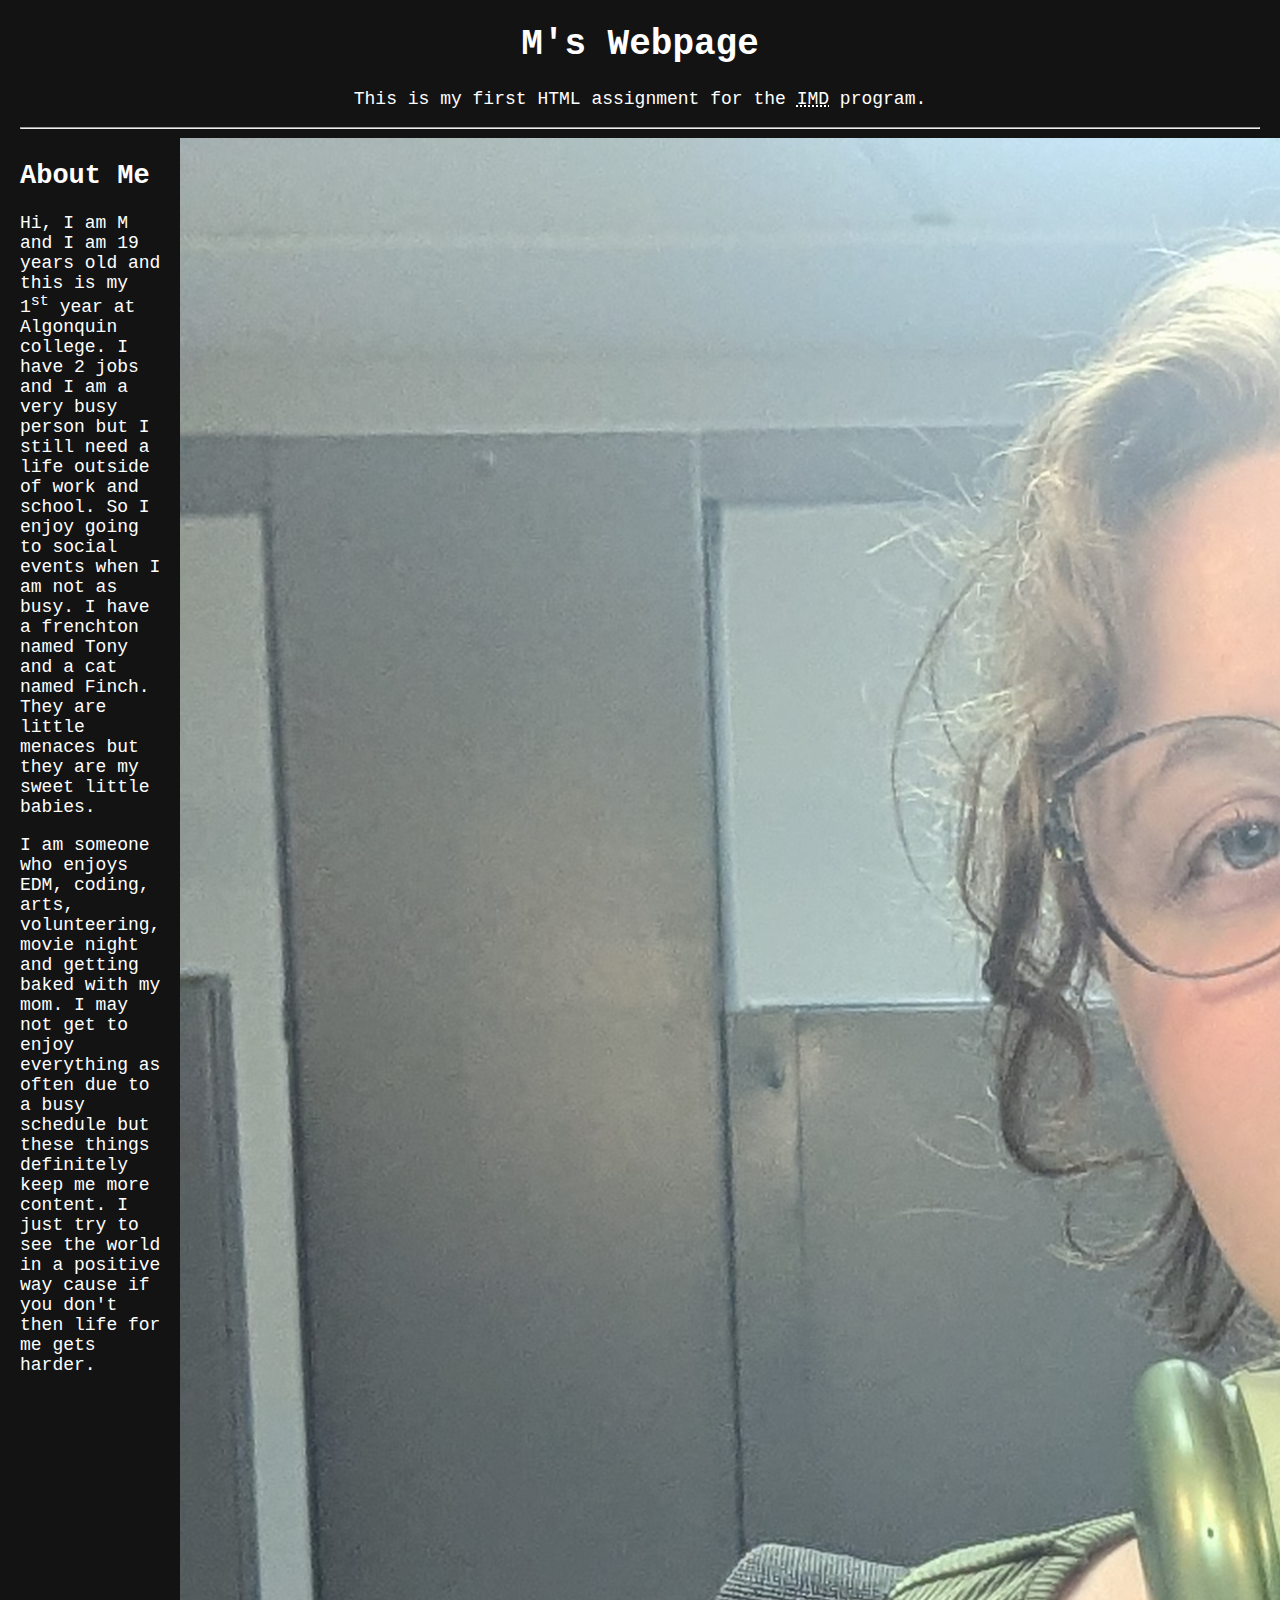
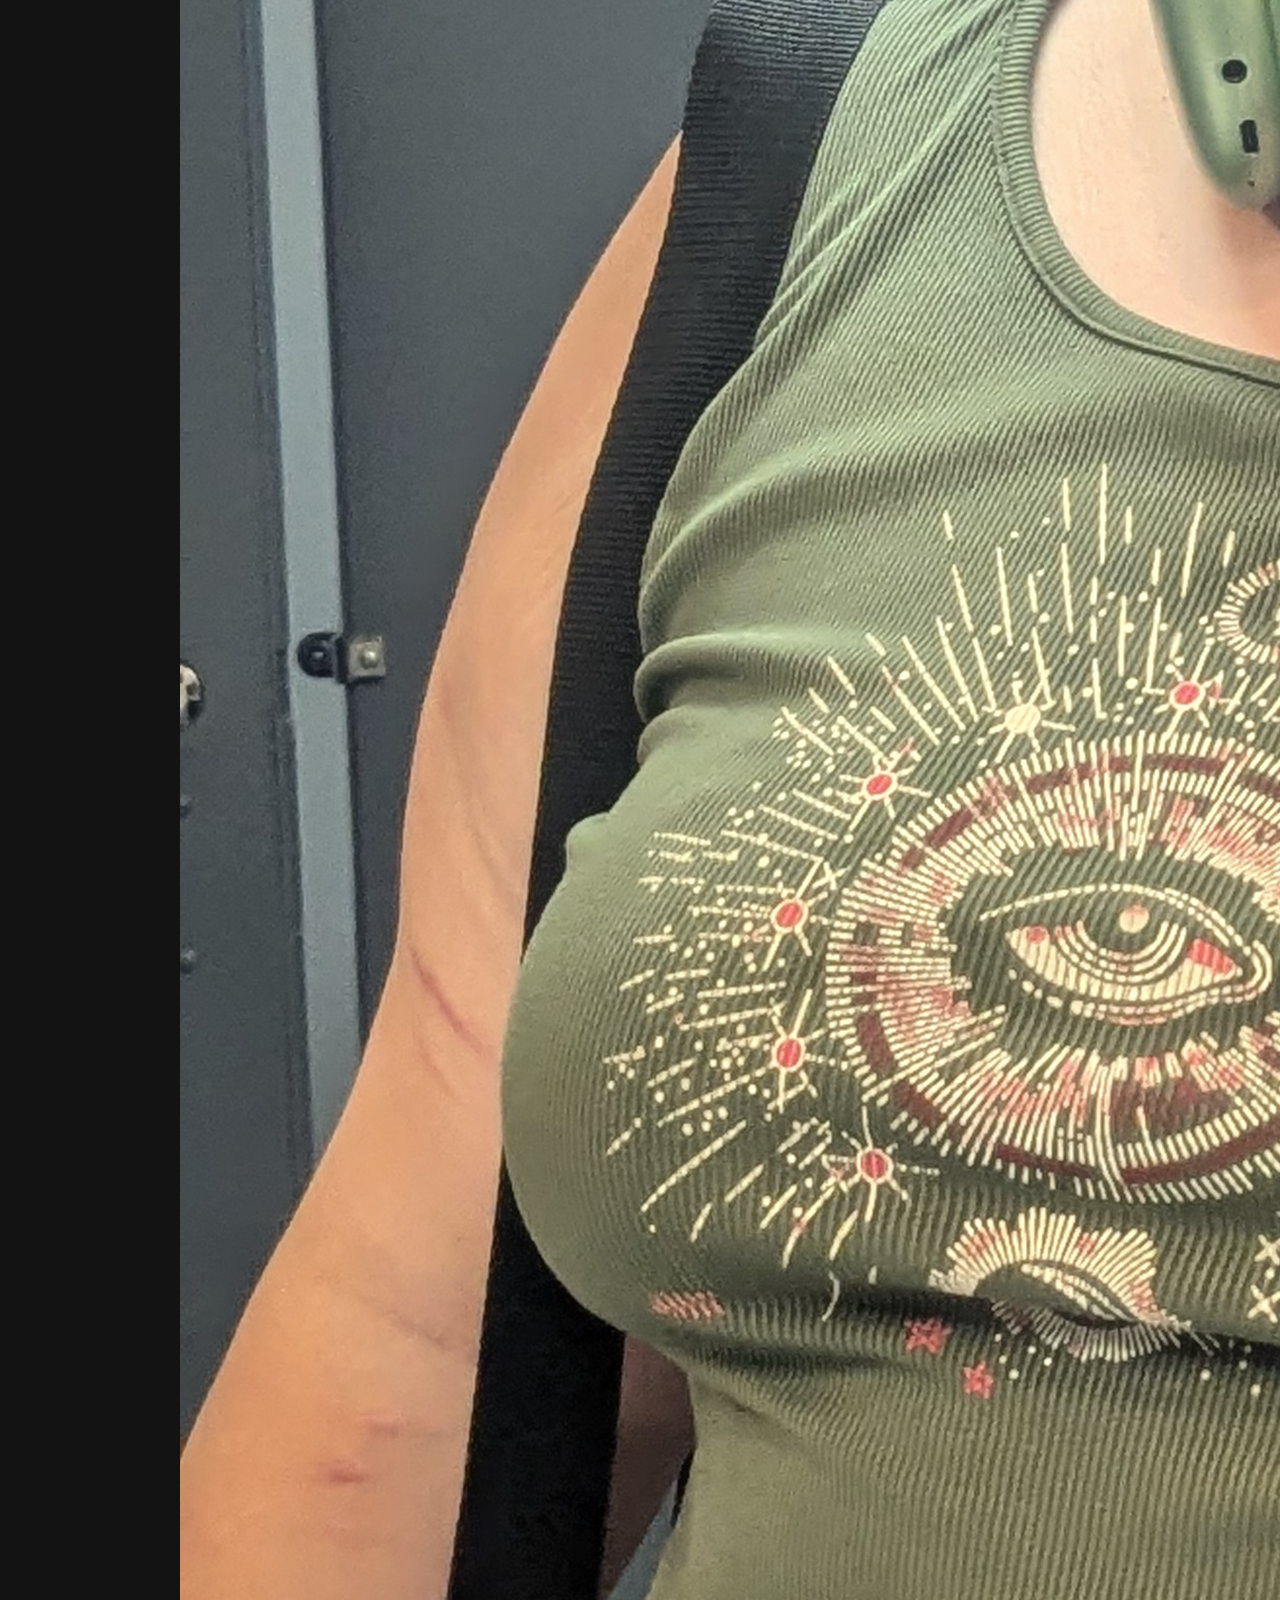
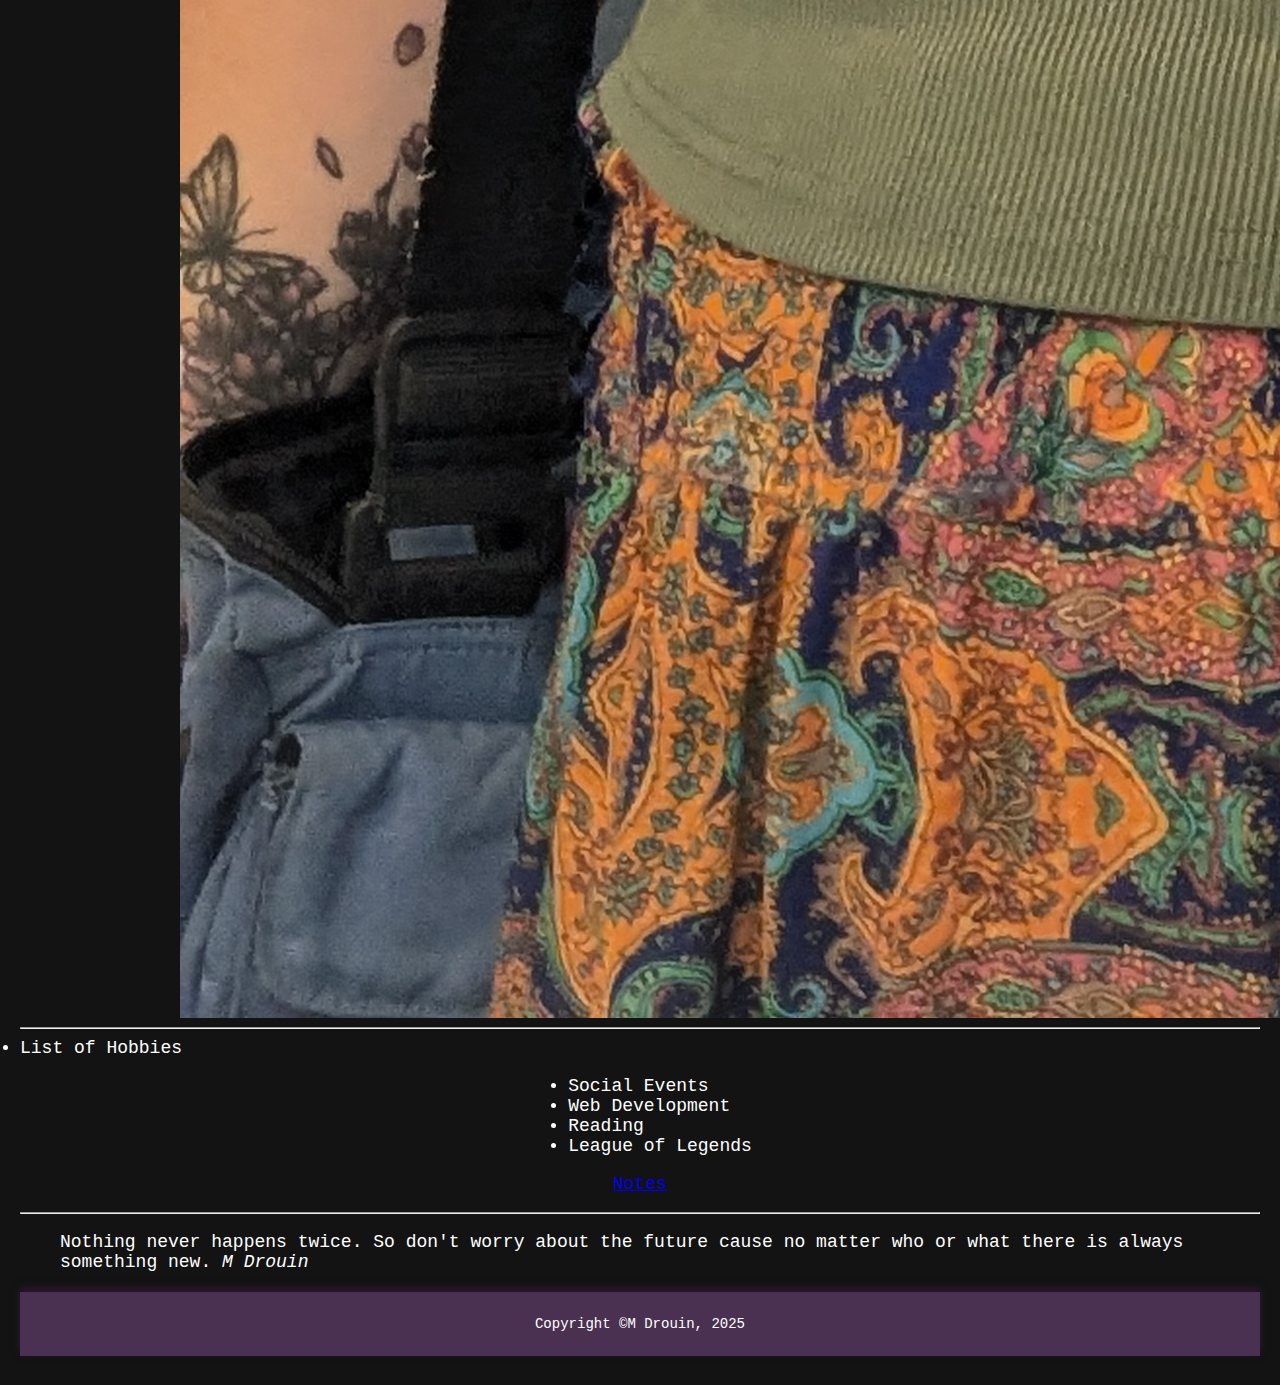
<file: html-assignment/index.html>
<!DOCTYPE html>
<html lang="en">

<head>
    <meta charset="UTF-8">
    <meta name="viewport" content="width=device-width, initial-scale=1.0">
    <link rel="stylesheet" href="styles.css">
    <title>HTML Assignment M Drouin</title>
</head>

<body>
    <main>
   <h1>M's Webpage</h1>

    <p>This is my first HTML assignment for the <abbr title="Interactive Media Design">IMD</abbr> program.</p>

    <hr>

    <article>
    <div class="about-container">
            <div class="about-text">
                <h2>About Me</h2>
                    <p>Hi, I am M and I am 19 years old and this is my 1<sup>st</sup> year at Algonquin college. I have 2 jobs and I am a very busy person but I still need a life outside of work and school. So I enjoy going to social events when I am not as busy. I have a frenchton named Tony and a cat named Finch. They are little menaces but they are my sweet little babies.</p>

                    <p>I am someone who enjoys EDM, coding, arts, volunteering, movie night and getting baked with my mom. I may not get to enjoy everything as often due to a busy schedule but these things definitely keep me more content. I just try to see the world in a positive way cause if you don't then life for me gets harder.</p>
            </div>
        <img src="images/PXL_20250812_001026961.jpg" alt="Picture of M Drouin">
    </div>
    </article>
<hr>
        <li>List of Hobbies</li>
        <ul>
            <li>Social Events</li>
            <li>Web Development</li>
            <li>Reading</li>
            <li>League of Legends</li>
        </ul>

       <p><a href="notes.html">Notes</a></p>
<hr>

            <blockquote> Nothing never happens twice. So don't worry about the future cause no matter who or what there is always something new.
            <cite>M Drouin</cite>
        </blockquote>
</main>

        <footer>
            <p>Copyright &copy;M Drouin, 2025</p>
        </footer>
</body>

</html>
</file>
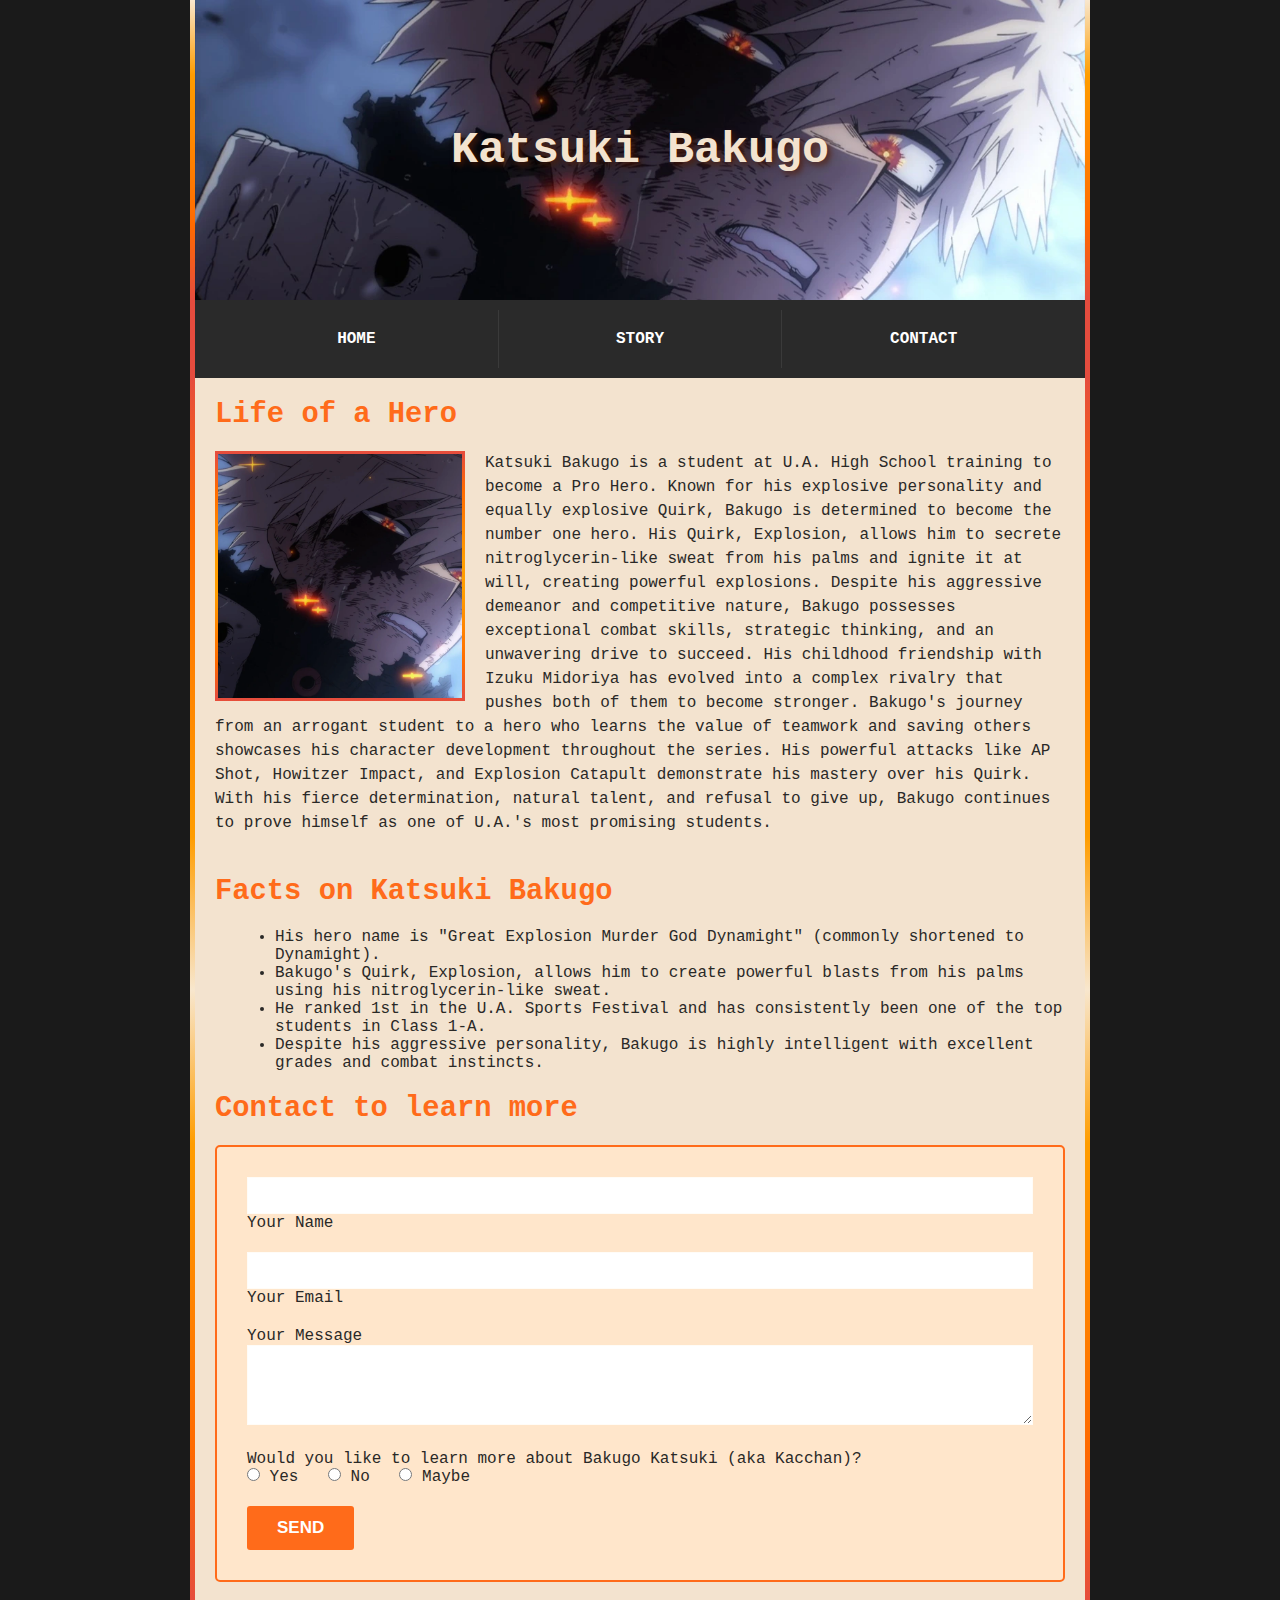
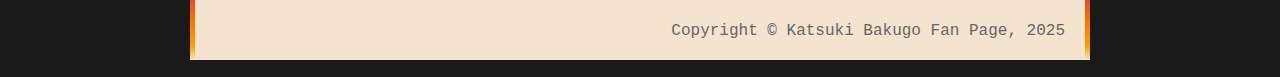
<file: midterm/index.html>
<!DOCTYPE html>
<html lang="en">
<head>
    <meta charset="UTF-8">
    <meta name="viewport" content="width=device-width, initial-scale=1.0">
    <link rel="stylesheet" href="css/main.css">

    <title>Katsuki Bakugo</title>
</head>

<!--header and nav-->
<body>
    <div class="hero">

            <img src="images/kacchan-1.webp" alt="Kacchan Bakugo" class="hero-image">
            <h1>Katsuki Bakugo</h1>
    </div>

        <nav>
            <a href="#home">HOME</a>
            <a href="#story">STORY</a>
            <a href="#contact">CONTACT</a>
        </nav>

<!--main body-->

    <main>
        <div class="container">

<!--story/biography section-->
            <h2>Life of a Hero</h2>
        
            <div class="content-section" id="home">
           
                <div class="bakugo-content">
                    <img src='images/kacchan-1.webp' alt="kacchan" class="bakugo-image">
                    
                    <div class="bakugo-text">
                        <p>Katsuki Bakugo is a student at U.A. High School training to become a Pro Hero. Known for his explosive personality and equally explosive Quirk, Bakugo is determined to become the number one hero. His Quirk, Explosion, allows him to secrete nitroglycerin-like sweat from his palms and ignite it at will, creating powerful explosions. Despite his aggressive demeanor and competitive nature, Bakugo possesses exceptional combat skills, strategic thinking, and an unwavering drive to succeed. His childhood friendship with Izuku Midoriya has evolved into a complex rivalry that pushes both of them to become stronger. Bakugo's journey from an arrogant student to a hero who learns the value of teamwork and saving others showcases his character development throughout the series. His powerful attacks like AP Shot, Howitzer Impact, and Explosion Catapult demonstrate his mastery over his Quirk. With his fierce determination, natural talent, and refusal to give up, Bakugo continues to prove himself as one of U.A.'s most promising students.</p>
                    </div>
                
                </div>
            </div>

<!--facts section-->
            <h2>Facts on Katsuki Bakugo</h2>
                
                <div class="content-section" id="list">
                    <ul>
                        <li>His hero name is "Great Explosion Murder God Dynamight" (commonly shortened to Dynamight).</li>
                        <li>Bakugo's Quirk, Explosion, allows him to create powerful blasts from his palms using his nitroglycerin-like sweat.</li>
                        <li>He ranked 1st in the U.A. Sports Festival and has consistently been one of the top students in Class 1-A.</li>
                        <li>Despite his aggressive personality, Bakugo is highly intelligent with excellent grades and combat instincts.</li>
                    </ul>
                </div>

<!--contact section-->
            <h2>Contact to learn more</h2>
            
            <div class="content-section" id="contact">
                    
                <form class="contact-form" onsubmit="return handleSubmit(event)">
            
                    <div class="form-group">
                        <input type="text" id="name" name="name" required>
                        <label for="name">Your Name</label>
                    </div>

                    <div class="form-group">
                        <input type="email" id="email" name="email" required>
                        <label for="email">Your Email</label>
                    </div>

                    <div class="form-group">
                        <label for="message">Your Message</label>
                    <textarea name="message" required></textarea>
                    </div>

                    <div class="radio-group">
                        <p>Would you like to learn more about Bakugo Katsuki (aka Kacchan)?</p>
                        
                    <p><label><input type="radio" value="yes" required> Yes</label>
                        <label><input type="radio" value="no"> No</label>
                        <label><input type="radio" value="maybe"> Maybe</label></p>
                    </div>
                    
                    <div class="button">
                        <button type="submit">SEND</button>
                    </div>

                </form>
            </div>
        </div>
    </main>
<!--footer-->
    <footer>
        <p>Copyright &copy; Katsuki Bakugo Fan Page, 2025</p>
    </footer>

<!--Javascript for the contact form-->
    <script>
        function handleSubmit(event) {
            alert('Thank you for your message! We will get back to you soon.');
            event.target.reset();
            return false;
        }
    </script>
</body>
</html>
</file>
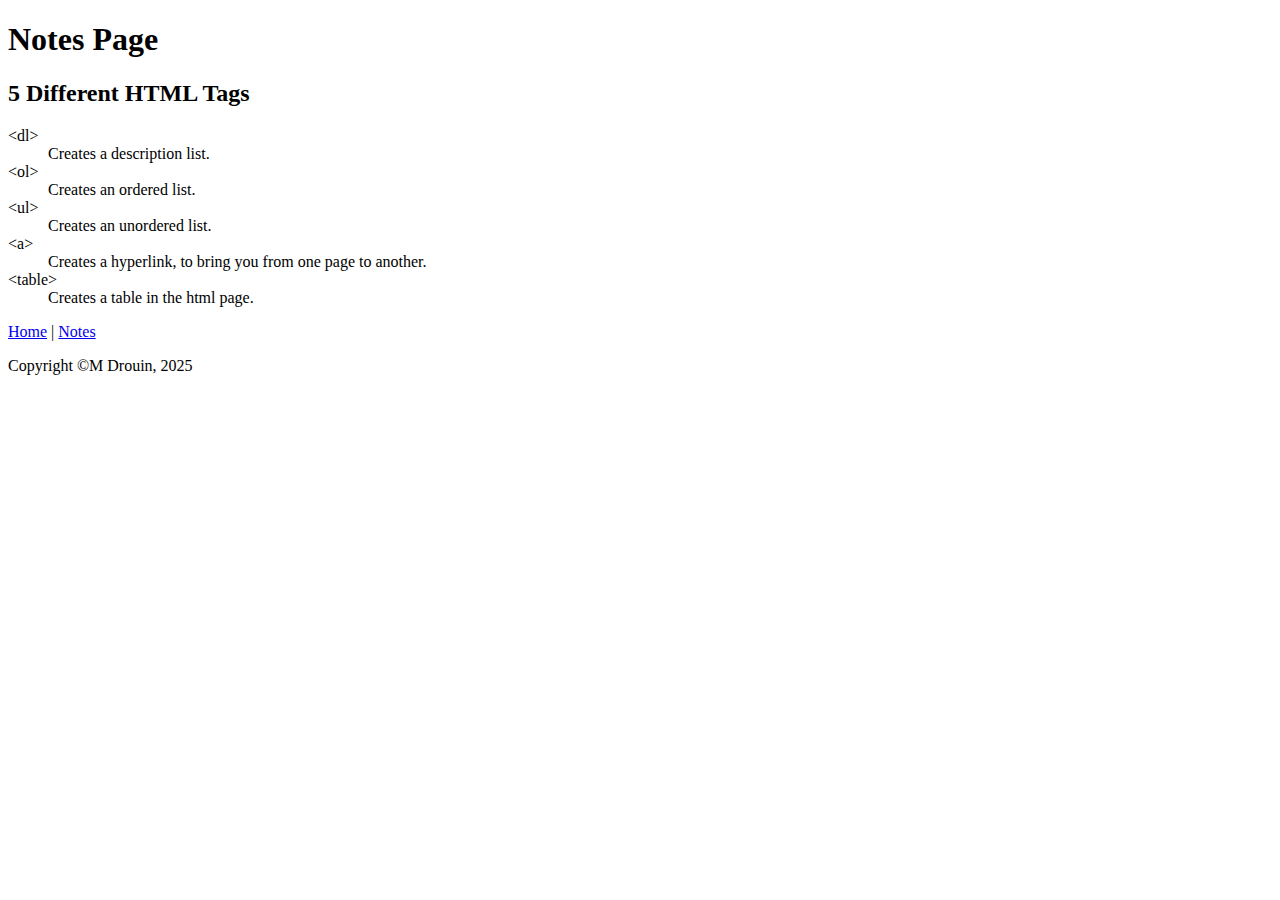
<file: html-assignment/notes.html>
<!DOCTYPE html>
<html lang="en">
<head>
    <meta charset="UTF-8">
    <meta name="viewport" content="width=device-width, initial-scale=1.0">
    <title>Notes</title>
</head>
<body>
    <header>
        <h1>Notes Page</h1>
    </header>

        <h2>5 Different HTML Tags</h2>
        <dl>
            <dt>&lt;dl&gt;</dt>
            <dd>Creates a description list.</dd>

            <dt>&lt;ol&gt;</dt>
            <dd>Creates an ordered list.</dd>

            <dt>&lt;ul&gt;</dt>
            <dd>Creates an unordered list.</dd>

            <dt>&lt;a&gt;</dt>
            <dd>Creates a hyperlink, to bring you from one page to another.</dd>

            <dt>&lt;table&gt;</dt>
            <dd>Creates a table in the html page.</dd>

        </dl>

        <footer>
        <nav>
            <a href="index.html">Home</a> | 
            <a href="notes.html">Notes</a>
        </nav>
            <p>Copyright &copy;M Drouin, 2025</p>
        </footer>
</body>
</html>
</file>
<file: html-assignment/styles.css>
/* styles.css */
    .site-title {
        color: lightblue;
    }

    body {
        font-family: Monospace, sans-serif;
        font-size: 18px;
        margin: 20px;
        color: white;
        background-color: #131313;
    }
/**header styling and layout**/
    header {
        padding: 10px;
        text-align: center;
        font-size: 20px;
        font-weight: bold;
        color: white;
        background-color: #4a3151;
        box-shadow: 0 4px 8px 0 rgb(47, 23, 51);
        margin-bottom: 20px;
    }

    nav a {
        color: white;
        text-decoration: none;
        margin: 0 15px;
        font-weight: bold;
    }

/**centering text**/

    h1,main > p {
        text-align: center;    
    }


/**Glowing Nav Button Styling**/

    .glow-on-hover {
        width: 150px;
        height: 40px;
        border: none;
        outline: none;
        color: #fff;
        background: #111;
        cursor: pointer;
        position: relative;
        z-index: 0;
        border-radius: 10px;
    }

    .glow-on-hover:before {
        content: '';
        background: linear-gradient(45deg, #76dfce, #00eaff, #0084ff, #6600ff, #76dfce);
        position: absolute;
        top: -2px;
        left:-2px;
        background-size: 400%;
        z-index: -1;
        filter: blur(5px);
        width: calc(100% + 4px);
        height: calc(100% + 4px);
        animation: glowing 20s linear infinite;
        opacity: 0;
        transition: opacity .3s ease-in-out;
        border-radius: 10px;
    }

    .glow-on-hover:active {
        color: #000;
    }

    .glow-on-hover:active:after {
        background: transparent;
    }

    .glow-on-hover:hover:before {
        opacity: 1;
    }

    .glow-on-hover:after {
        z-index: -1;
        content: '';
        position: absolute;
        width: 100%;
        height: 100%;
        background: #111;
        left: 0;
        top: 0;
        border-radius: 10px;
    }

    @keyframes glowing {
        0% { background-position: 0 0; }
        50% { background-position: 400% 0; }
        100% { background-position: 0 0; }
    }

/**footer styling and layout**/

    footer {
        padding: 10px;
        text-align: center;
        font-size: 14px;
        color: white;
        background-color: #4a3151;
        box-shadow: 0 -4px 8px 0 rgb(47, 23, 51);
        margin-top: 20px;
    }

/**footer link styling**/

    .button-effect {
        text-decoration: none;
        border-radius: 4px;
        background-color: #b75ce1;
        border: none;
        color: #dff8ff;
        text-align: center;
        font-size: 16px;
        padding: 16px;
        width: 220px;
        transition: all 0.5s;
        cursor: pointer;
        margin: 16px;
        box-shadow: 5px 10px 20px -8px rgba(187, 9, 164, 0.7);
    }

    

    .button-effect {
        cursor: pointer;
        display: inline-block;
        position: relative;
        transition: 0.5s;   
    }

    .button-effect:after {
        content: '»';
        position: absolute;
        opacity: 0;  
        top: 14px;
        right: -20px;
        transition: 0.5s;   
    }

    .button-effect:hover {
        padding-right: 24px;
        padding-left:8px;   
    }

    .button-effect:hover:after {
        opacity: 1;
        right: 10px;    
    }

/**modifying img size and layout**/
    
        img#my-image {
            width: 200px;
            height: auto;
            box-shadow: 0 0 2px 1px rgb(0, 0, 0)
    }

        .about-container {
            display: flex;
            align-items: flex-start;
            gap: 20px;  
    }

        .about-text {
            flex: 1;    
    }

        .container {
            text-align: center; 
    }


/* Modifying hobby list layout */

    ul {

        width: fit-content;
        margin-left: auto;
        margin-right: auto;
    }

    ul.hobbies {
        list-style-type: square;    
    }
        
    ul.hobbies li:nth-child(odd) {
        background-color: #9d2f71;  
    }


/** Notes page footer buttons **/
    
    .simple-footer-button {
        transition: all .5s ease;
        color: #fff;
        border: 3px solid white;
        font-family:'Montserrat', sans-serif;
        text-transform: uppercase;
        text-align: center;
        line-height: 1;
        font-size: 14px;
        background-color : transparent;
        padding: 10px;
        outline: none;
        border-radius: 4px;
    }

    .simple-footer-button:hover {
        color: #3f0026;
        background-color: #fff;
    }
</file>
<file: midterm/css/main.css>
/*apply to all elements - box*/
* {
    margin: auto;
    box-sizing: border-box;
}

/* Body styling */
body {
    font-family: monospace, sans-serif;
    background-color: #1a1a1a;
    color: #2a2927;
}

/*Header and header photo styling*/
.hero {
    max-width: 900px;
    margin: auto;
    padding: 40px 20px;
    height: 300px;
    display: flex;
    align-items: center;
    justify-content: center;
    position: relative;
    border-left: 5px solid transparent;
    border-right: 5px solid transparent;
    background-image: linear-gradient(to bottom, #f8e7ce, #ff9d00, #ff8400, #ff6a00, #e54c3e)
}

.hero-image {
    position: absolute;
    width: 100%;
    height: 100%;
    object-fit: cover;
}
/*header title*/
.hero h1 {
    color: rgb(243, 227, 207);
    font-size: 45px;
    font-weight: bold;
    text-shadow: 3px 3px 6px rgba(82, 26, 2, 0.8);
    position: relative;
}

/* Navigation bar styling */
nav {
    max-width: 900px;
    margin: 0 auto;
    padding: 10px 20px;
    background-color: #2a2a2a;
    display: flex;
    border-left: 5px solid #e54c3e;
    border-right: 5px solid #e54c3e;
}

nav a {
    flex: 1;
    text-align: center;
    padding: 20px;
    text-decoration: none;
    color: #ffffff;
    font-weight: bold;
    border-right: 1px solid #3a3a3a;
    transition: background-color 0.3s;
}

nav a:last-child {
    border-right: none;
}

/*hover button styling*/
nav a:hover {
    background: linear-gradient(45deg, #e54c3e, #ff6a00, #ff8400, #ff9d00, #e54c3e);
}

/* Main container styling */
.container {
    max-width: 900px;
    margin: 0 auto;
    padding: 20px 20px;
    background-color: rgb(243, 227, 207);
}

/* Main container border gradient */
.container {
    border-left: 5px solid transparent;
    border-right: 5px solid transparent;
    border-image: linear-gradient(to bottom, #e54c3e, #ff6a00, #ff8400, #ff9d00, #f8e7ce, #ff9d00, #ff8400, #ff6a00, #e54c3e) 1;
}

/*h2 styling*/
h2 {
    color: #ff6b1a;
    margin-bottom: 20px;
    font-size: 1.8em;
}

/* Bakugo content section styling */
.bakugo-content {
    gap: 20px;
    margin-bottom: 40px;
}

/*image border styling*/
.bakugo-image {
    float: left;
    width: 250px;
    height: 250px;
    object-fit: cover;
    border: 3px solid transparent;
    background-image: linear-gradient(#e54c3e, #ff6a00, #ff8400, #ff9d00, #ff9d00, #ff8400, #ff6a00, #e54c3e);
    margin-right: 20px;
    margin-bottom: 10px;
}

/*text spacing*/
.bakugo-text {
    line-height: 1.5;
}

/* style question box thingy*/
ul {
    margin-left: 20px;
    margin-bottom: 20px
}

.contact-form {
    background-color: #ffe6cb;
    padding: 30px;
    border: 2px solid #ff6b1a;
    border-radius: 5px;
}

/*spacing between text boxes*/
.form-group {
    margin-bottom: 20px;
}

/* text box - input fields */
input[type="text"],
input[type="email"],
textarea {
    width: 100%;
    padding: 10px;
    border: 1px solid #fffcf7;
    font-family: monospace, sans-serif;
    background-color: white;
}

/*text box - message box*/
textarea {
    min-height: 80px;
    resize: vertical;
}

/* radio buttons styling */
.radio-group {
    margin-bottom: 20px;
}

.radio-group label {
    display: inline;
    margin-right: 20px;
}

/* submit button styling */
button {
    background-color: #ff6b1a;
    color: white;
    padding: 12px 30px;
    border: none;
    border-radius: 3px;
    font-size: 17px;
    transition: background-color 0.3s;
    font-weight: bold;
}

button:hover {
    background-color: #e65a0f;
}

/* Footer styling */
footer {
    text-align: right;
    max-width: 900px;
    margin: auto;
    padding: 20px 20px;
    background-color: rgb(243, 227, 207);
    color: #666;
}

/* Footer border gradient */
footer {
    border-left: 5px solid transparent;
    border-right: 5px solid transparent;
    border-image: linear-gradient(to top, #f8e7ce, #ff9d00, #ff8400, #ff6a00, #e54c3e) 1;
}
</file>
